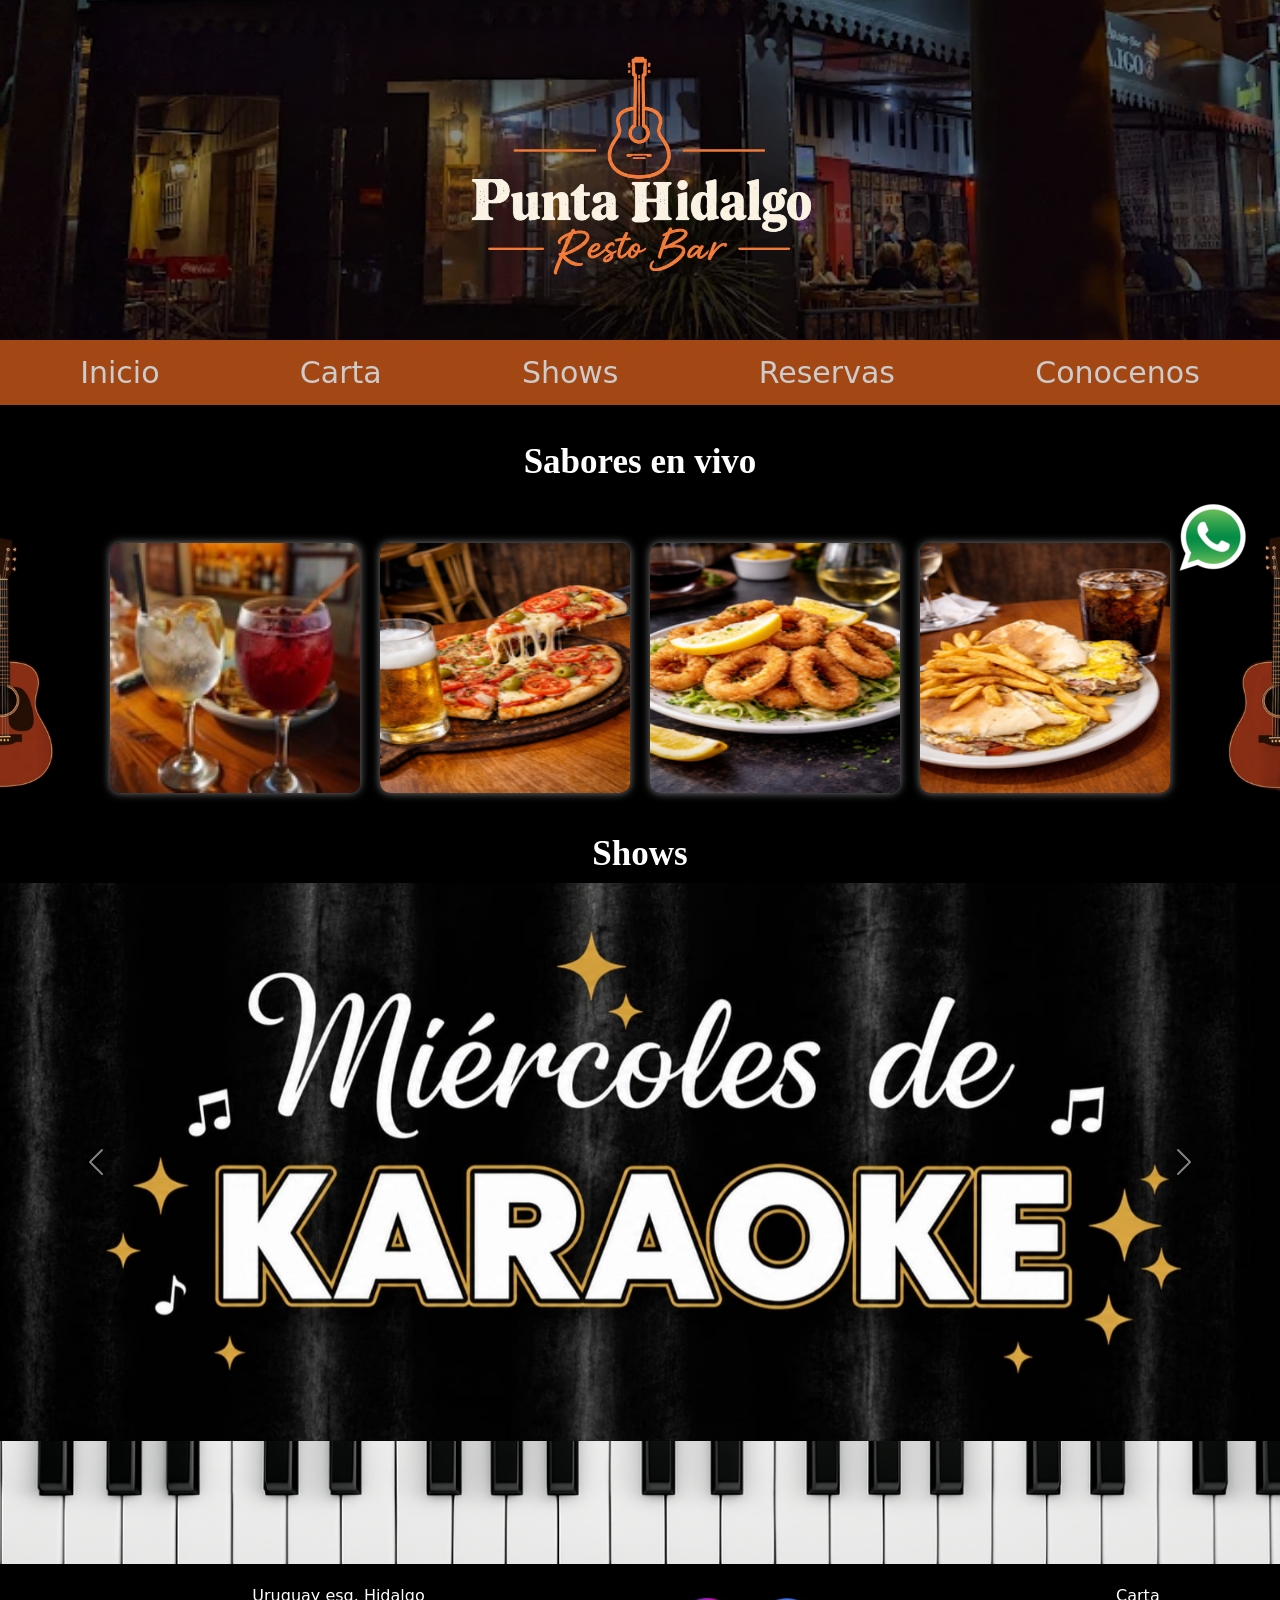
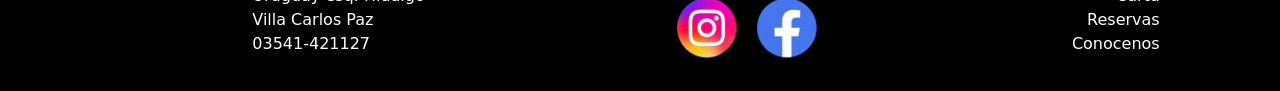
<file: index.html>
<!DOCTYPE html>
<html lang="es">

<head>
    <meta charset="UTF-8">
    <meta name="viewport" content="width=device-width, initial-scale=1.0">
    <link href="https://cdn.jsdelivr.net/npm/bootstrap@5.3.8/dist/css/bootstrap.min.css" rel="stylesheet"
        integrity="sha384-sRIl4kxILFvY47J16cr9ZwB07vP4J8+LH7qKQnuqkuIAvNWLzeN8tE5YBujZqJLB" crossorigin="anonymous">
    <link rel="stylesheet" href="./css/style.css">
    <title>Punta Hidalgo Resto Bar</title>
    <meta name="author" content="Andrea Santamaria">
    <meta name="description"
        content=" Encontranos en Villa Carlos Paz, disfruta de las mejores pizzas, lomos , rabas y tragos,shows en vivo, mira el menu y hace tu pedido por whatsapp">
    <meta name="keyword"
        content="Shows en vivo, delivery de comida, cena show, noche de peña, resto bar en Villa CArlos Paz">
    <meta name="robots" content="index, follow">
    <link rel="icon" href="./img/favicon.jpg?v=1" type="image/png">
</head>

<body>
    <header>
        <div class="logoNombre">
            <img src="./img/logo.png" alt="logo del local">

        </div>
    </header>
    <div class="navegador">
        <nav>
            <ul class="navegadorEstilo">
                <li class="botonesNav"><a href="#">Inicio</a></li>
                <li class="botonesNav"><a href="./pages/carta.html">Carta</a></li>
                <li class="botonesNav"><a href="./pages/shows.html">Shows</a></li>
                <li class="botonesNav"><a href="./pages/reservas.html">Reservas</a></li>
                <li class="botonesNav"><a href="./pages/conocenos.html">Conocenos</a></li>
            </ul>
        </nav>
    </div>
    <main>
        <h2 class="textoCentrado saboresEnVivo">Sabores en vivo</h2>
        <div class="GuitarrasFotos">
            <section>
                <img src="./img/guitarra.png" alt="mitad de guitarra izquierda">
            </section>
            <a href="./pages/carta.html">
                <section class="imagenSabores">
                    <div><img src="./img/tragorojo.jpg" alt="dos vasos con tragos"></div>
                    <div><img src="./img/pizzaconqueso.png" alt="pizza con cerveza"></div>
                    <div><img src="./img/rabasconlimon.png" alt="plato con ravas"></div>
                    <div><img src="./img/lomoconpapas.png" alt="lomo con papas fritas"></div>
                </section>
            </a>
            <section>
                <img src="./img/guitarraDerecha.png" alt="mitad de guitarra derecha">
            </section>
        </div>
        <div class="carrusel">
            <h2 class="textoCentrado">Shows</h2>
        </div>
        <div id="carouselExampleAutoplaying" class="carousel slide" data-bs-ride="carousel">
            <div class="carousel-inner">
                <div class="carousel-item active">
                    <img src="./img/miercolesC.jpeg" class="d-block w-100 img-carrusel" alt="dia miercoles cena show">
                </div>
                <div class="carousel-item">
                    <img src="./img/juevesC.jpeg" class="d-block w-100 img-carrusel" alt="dia jueves peña">
                </div>
                <div class="carousel-item">
                    <img src="./img/viernesC.jpeg" class="d-block w-100 img-carrusel" alt=" dia viernes de cuarteto">
                </div>
                <div class="carousel-item">
                    <img src="./img/sabadoC.jpeg" class="d-block w-100 img-carrusel" alt="dia sabado musica en vivo">
                </div>
            </div>
            <button class="carousel-control-prev" type="button" data-bs-target="#carouselExampleAutoplaying"
                data-bs-slide="prev">
                <span class="carousel-control-prev-icon" aria-hidden="true"></span>
                <span class="visually-hidden">Previous</span>
            </button>
            <button class="carousel-control-next" type="button" data-bs-target="#carouselExampleAutoplaying"
                data-bs-slide="next">
                <span class="carousel-control-next-icon" aria-hidden="true"></span>
                <span class="visually-hidden">Next</span>
            </button>
        </div>
        <div class="contacto">
            <a href="https://api.whatsapp.com/send?phone=5493517325619&text=Hola%20quiero%20hacer%20una%20reserva%20/%20Hola%20quiero%20hacer%20un%20pedido"
                target="_blank">
                <img src="./img/what.png" alt="contacto whatsapp">
            </a>
        </div>
    </main>
    <footer>
        <div>
            <div class="imagenPiano">
                <img src="./img/piano.png" alt="">
            </div>
            <div class="informacionFooter">
                <div class="ubicacion">
                    <div class="mapa">
                        <iframe
                            src="https://www.google.com/maps/embed?pb=!1m18!1m12!1m3!1d3404.9305325971795!2d-64.49504092672899!3d-31.416039974261828!2m3!1f0!2f0!3f0!3m2!1i1024!2i768!4f13.1!3m3!1m2!1s0x942d6642c2280063%3A0xded3b652d8875cbe!2sBar%20Punta%20Hidalgo!5e0!3m2!1ses!2sar!4v1765150302471!5m2!1ses!2sar"
                            width="400" height="300" style="border:0;" allowfullscreen="" loading="lazy"
                            referrerpolicy="no-referrer-when-downgrade"></iframe>
                    </div>
                    <ul>
                        <li>Uruguay esq. Hidalgo</li>
                        <li>Villa Carlos Paz</li>
                        <li>03541-421127</li>
                    </ul>
                </div>
                <div class="redes">
                    <a href="https://www.instagram.com/punta_hidalgo_vcp?igsh=MWl2NjN6ZzgzMW5wOQ==" target="_blank">
                        <img src="./img/instagram.jpeg" alt="instagram">
                    </a></li>
                    <a href="https://www.facebook.com/punta.hidalgo" target="_blank">
                        <img src="./img/facebook.jpeg" alt="facebook">
                    </a></li>
                </div>
                <div>
                    <ul class="textoDerecha">
                        <li><a href="./pages/carta.html">Carta</a></li>
                        <li><a href="./pages/reservas.html">Reservas</a></li>
                        <li><a href="./pages/conocenos.html">Conocenos</a></li>
                    </ul>
                </div>
            </div>
        </div>


    </footer>

    <script>
    function enviarReservaWhatsApp() {
        const campo = document.getElementById("cantidad_personas");

        if (!campo) {
            alert("No encuentro el campo de cantidad de personas.");
            return;
        }

        const cantidad = Number(campo.value);

        if (!Number.isInteger(cantidad) || cantidad < 1) {
            alert("Por favor, ingresá una cantidad válida de personas.");
            campo.focus();
            return;
        }

        const telefono = "5493517325619";
        const mensaje = `Hola, Punta Hidalgo. Quiero hacer una reserva para ${cantidad} personas. ¿Me pueden confirmar la disponibilidad?`;

        const url = "https://wa.me/" + telefono + "?text=" + encodeURIComponent(mensaje);

        window.location.href = url;
    }
</script>


    <script src="https://cdn.jsdelivr.net/npm/bootstrap@5.3.8/dist/js/bootstrap.bundle.min.js"
        integrity="sha384-FKyoEForCGlyvwx9Hj09JcYn3nv7wiPVlz7YYwJrWVcXK/BmnVDxM+D2scQbITxI"
        crossorigin="anonymous"></script>

</body>

</html>
</file>
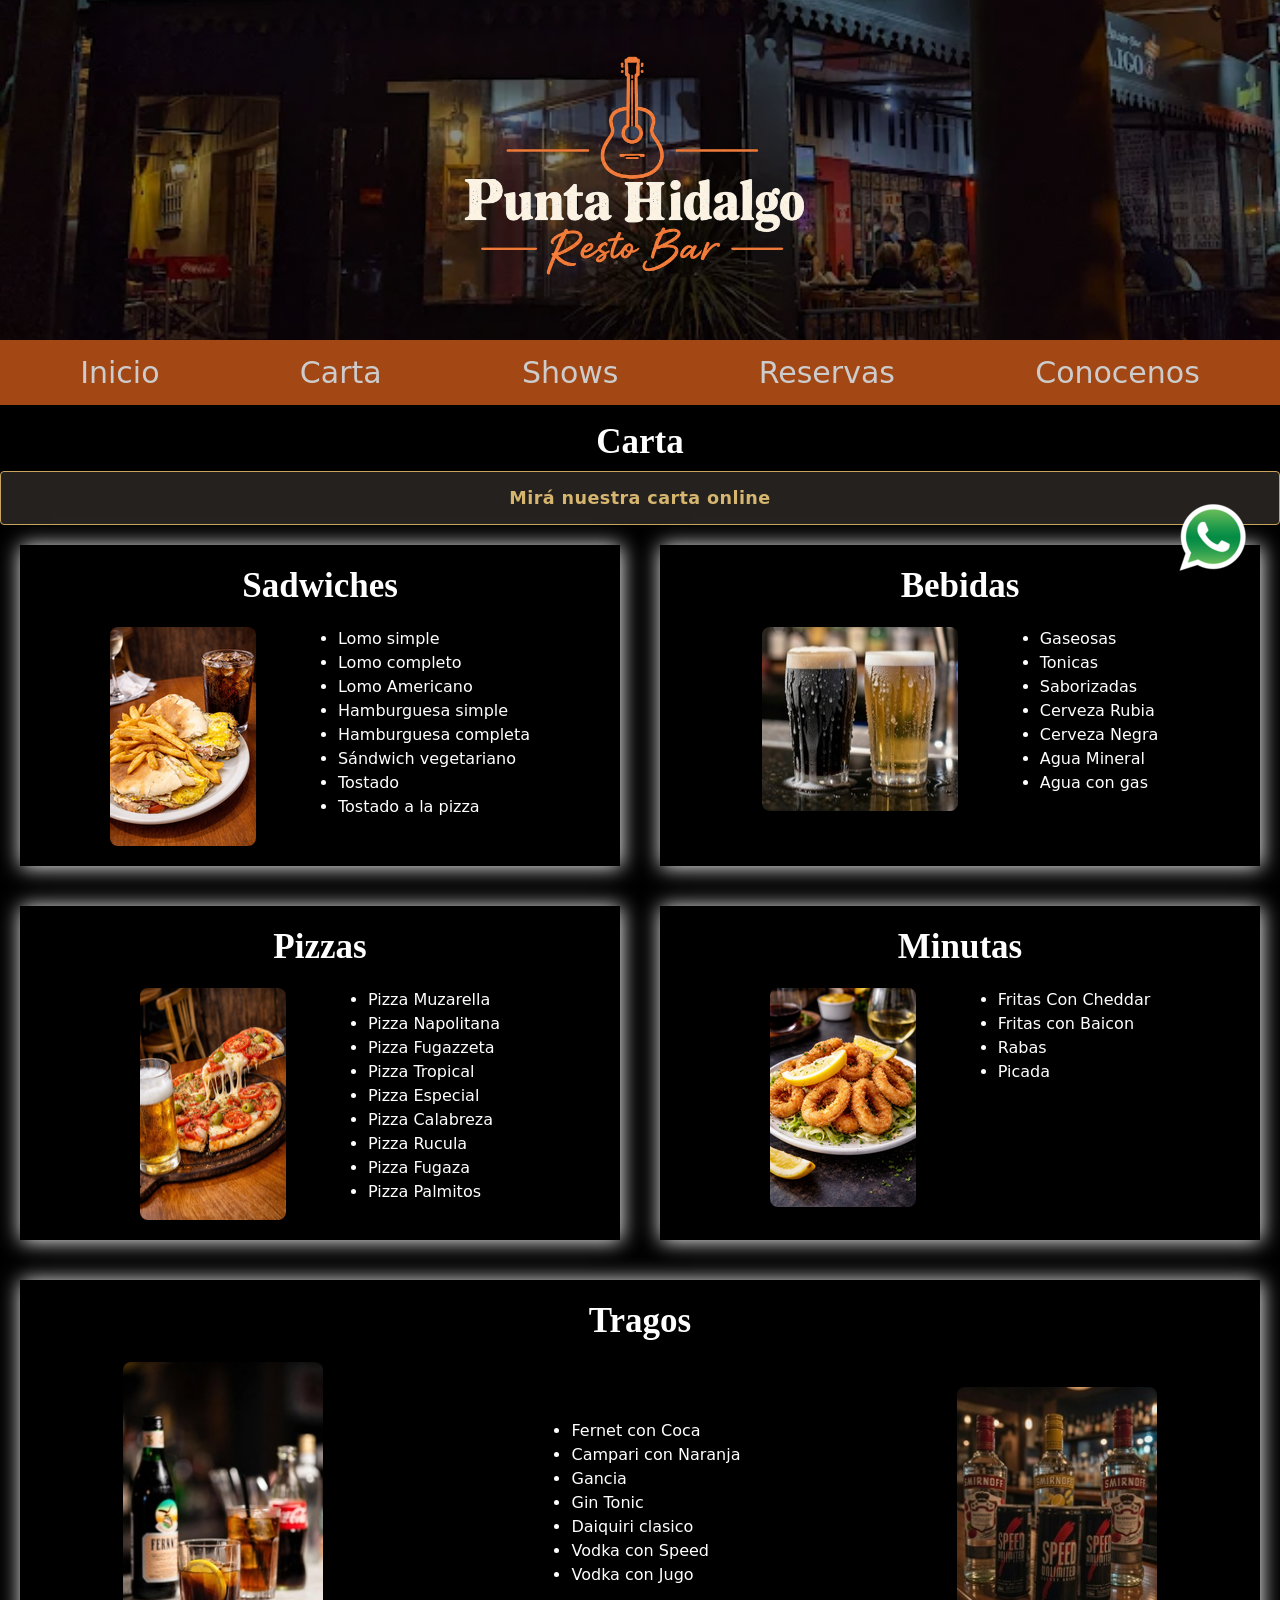
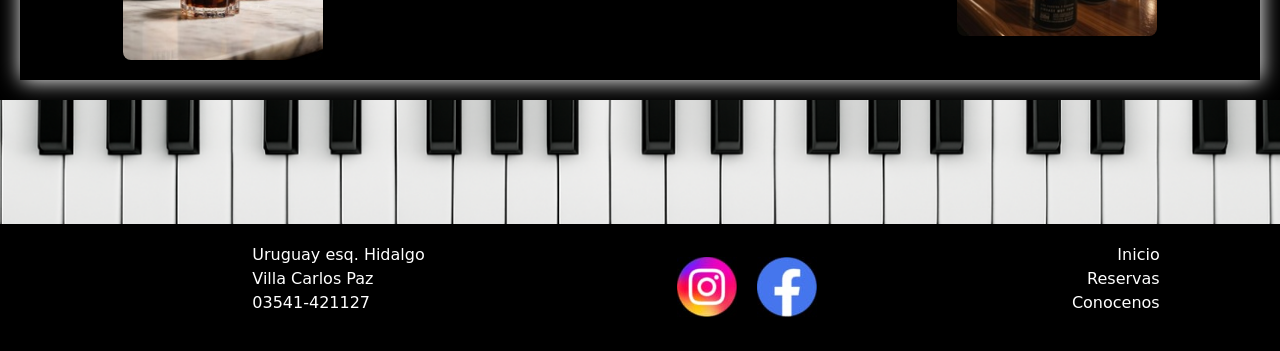
<file: pages/carta.html>
<!DOCTYPE html>
<html lang="es">
<head>
    <meta charset="UTF-8">
    <meta name="viewport" content="width=device-width, initial-scale=1.0">
    <link href="https://cdn.jsdelivr.net/npm/bootstrap@5.3.8/dist/css/bootstrap.min.css" rel="stylesheet" integrity="sha384-sRIl4kxILFvY47J16cr9ZwB07vP4J8+LH7qKQnuqkuIAvNWLzeN8tE5YBujZqJLB" crossorigin="anonymous">
    <title>Punta Hidalgo Resto Bar/Carta</title>
    <link rel="stylesheet" href="../css/style.css">
    <meta name="author" content="Andrea Santamaria">
    <meta name="description" content="Conoce la carta de Punta Hidalgo Resto Bar de Villa Carlos paz, rncontra Pizzas, Lomos , rabas, tragos, hace tu pedido por whatsapp o venia a disfrutar en nuestro local">
    <meta name="keyword" content="Lomos, pizza, delivery de comida">
    <meta name="robots" content="carta, follow">
    <link rel="icon" href="../img/favicon.jpg?v=1" type="image/png">
</head>
<body>
    <header>
        <div class="logoNombre">
            <img src="../img/logo.png" alt="logo del local">
            <
        </div>
    </header>
    <div class="navegador">
        <nav>
            <ul class="navegadorEstilo">
                <li class="botonesNav"><a href="../index.html">Inicio</a></li>
                <li class="botonesNav"><a href="#">Carta</a></li>
                <li class="botonesNav"><a href="./shows.html">Shows</a></li>
                <li class="botonesNav"><a href="./reservas.html">Reservas</a></li>
                <li class="botonesNav"><a href="./conocenos.html">Conocenos</a></li>
            </ul>
        </nav>
    </div>
    <main>
        <div>
            <div>
                <h2 class="textoCentrado">Carta</h2>
            </div>
            
            
    <a
    href="https://menu.fu.do/puntahidalgo/qr-menu"
    class="btn-carta-online"
    target="_blank"
    rel="noopener noreferrer"
    >
    <span>Mirá nuestra carta online</span>
    </a>

            <div class="contenedorCarta"> 
            <div class="contacto">
                <a href="https://api.whatsapp.com/send?phone=5493517325619&text=Hola%20quiero%20hacer%20un%20pedido"target="_blank" >
                    <img src="../img/what.png" alt="contacto whatsapp">
                </a>
            </div>
            <div class="cartaComidas" >
                <h3 class="textoCentrado">Sadwiches</h3>
                <div class="imagenComidaTexto">
                    <img src="../img/lomoconpapas.png" alt="lomo con papas">
                    <ul>
                        <li>Lomo simple</li>
                        <li>Lomo completo</li>
                        <li>Lomo Americano</li>
                        <li>Hamburguesa simple</li>
                        <li>Hamburguesa completa</li>
                        <li>Sándwich vegetariano</li>
                        <li>Tostado</li>
                        <li>Tostado a la pizza</li>
                    </ul>
                </div>
            </div>
                <div class="cartaComidas" >
                    <h3 class="textoCentrado">Bebidas</h3>
                    <div class="imagenComidaTexto">
                        <img src="../img/cervezas.jpg" alt="vasos de cerveza">
                        <ul>
                            <li>Gaseosas</li>
                            <li>Tonicas</li>
                            <li>Saborizadas</li>
                            <li>Cerveza Rubia</li>
                            <li>Cerveza Negra</li>
                            <li>Agua Mineral</li>
                            <li>Agua con gas</li>        
                        </ul>
                    </div>
                </div>
                <div class="cartaComidas" >
                    <h3 class="textoCentrado">Pizzas</h3>
                    <div class="imagenComidaTexto">
                        <img src="../img/pizzaconqueso.png" alt="pizza con gaseosa">
                        <ul>
                            <li>Pizza Muzarella</li>
                            <li>Pizza Napolitana</li>
                            <li>Pizza Fugazzeta</li>
                            <li>Pizza Tropical</li>
                            <li>Pizza Especial</li>
                            <li>Pizza Calabreza</li>
                            <li>Pizza Rucula</li>   
                            <li>Pizza Fugaza</li>
                            <li>Pizza Palmitos</li>     
                        </ul>
                    </div>    
                </div>
                <div class="cartaComidas" >
                    <h3 class="textoCentrado">Minutas</h3>
                    <div class="imagenComidaTexto">
                        <img src="../img/rabasconlimon.png" alt="plato de rabas">
                        <ul>
                            <li>Fritas Con Cheddar</li>
                            <li>Fritas con Baicon</li>
                            <li>Rabas</li>
                            <li>Picada</li>
                        </ul>
                    </div>
                </div>
            </div>
            <div class="cartaComidas" >
                <h3 class="textoCentrado">Tragos</h3>
                <div class="imagenComidaTexto tragos">
                    <img src="../img/fernet.jpg" alt="botella de fernet con vaso de coca">
                    <ul>
                        <li>Fernet con Coca</li>
                        <li>Campari con Naranja</li>
                        <li>Gancia</li>
                        <li>Gin Tonic</li>
                        <li>Daiquiri clasico</li>
                        <li>Vodka con Speed</li>
                        <li>Vodka con Jugo</li>
                    </ul>
                    <img src="../img/vodka.jpg" alt="botella de vodka con speed">
                </div>
            </div>
    </main>
    <footer>
        <div>
            <div class="imagenPiano">
                <img src="../img/piano.png" alt="">
            </div>
            <div class="informacionFooter">
                <div class="ubicacion">
                    <div class="mapa">
                        <iframe src="https://www.google.com/maps/embed?pb=!1m18!1m12!1m3!1d3404.9305325971795!2d-64.49504092672899!3d-31.416039974261828!2m3!1f0!2f0!3f0!3m2!1i1024!2i768!4f13.1!3m3!1m2!1s0x942d6642c2280063%3A0xded3b652d8875cbe!2sBar%20Punta%20Hidalgo!5e0!3m2!1ses!2sar!4v1765150302471!5m2!1ses!2sar" width="400" height="300" style="border:0;" allowfullscreen="" loading="lazy" referrerpolicy="no-referrer-when-downgrade"></iframe>
                    </div>
                    <ul>
                        <li>Uruguay esq. Hidalgo</li>
                        <li>Villa Carlos Paz</li>
                        <li>03541-421127</li>
                    </ul>
                </div>
                <div class="redes">
                    <a href="https://www.instagram.com/punta_hidalgo_vcp?igsh=MWl2NjN6ZzgzMW5wOQ==" target="_blank">
                        <img src="../img/instagram.jpeg" alt="instagram">
                    </a></li>
                    <a href="https://www.facebook.com/punta.hidalgo" target="_blank">
                        <img src="../img/facebook.jpeg" alt="facebook">
                    </a></li> 
                </div>
                <ul class="textoDerecha">
                    <li ><a href="../index.html">Inicio</a></li>
                    <li><a href="../pages/reservas.html">Reservas</a></li>
                    <li><a href="../pages/conocenos.html">Conocenos</a></li>
                </ul>
            </div>  
        </div>
        
    </footer>
    <script src="https://cdn.jsdelivr.net/npm/bootstrap@5.3.8/dist/js/bootstrap.bundle.min.js" integrity="sha384-FKyoEForCGlyvwx9Hj09JcYn3nv7wiPVlz7YYwJrWVcXK/BmnVDxM+D2scQbITxI" crossorigin="anonymous"></script>    
</body>
</html>
</file>
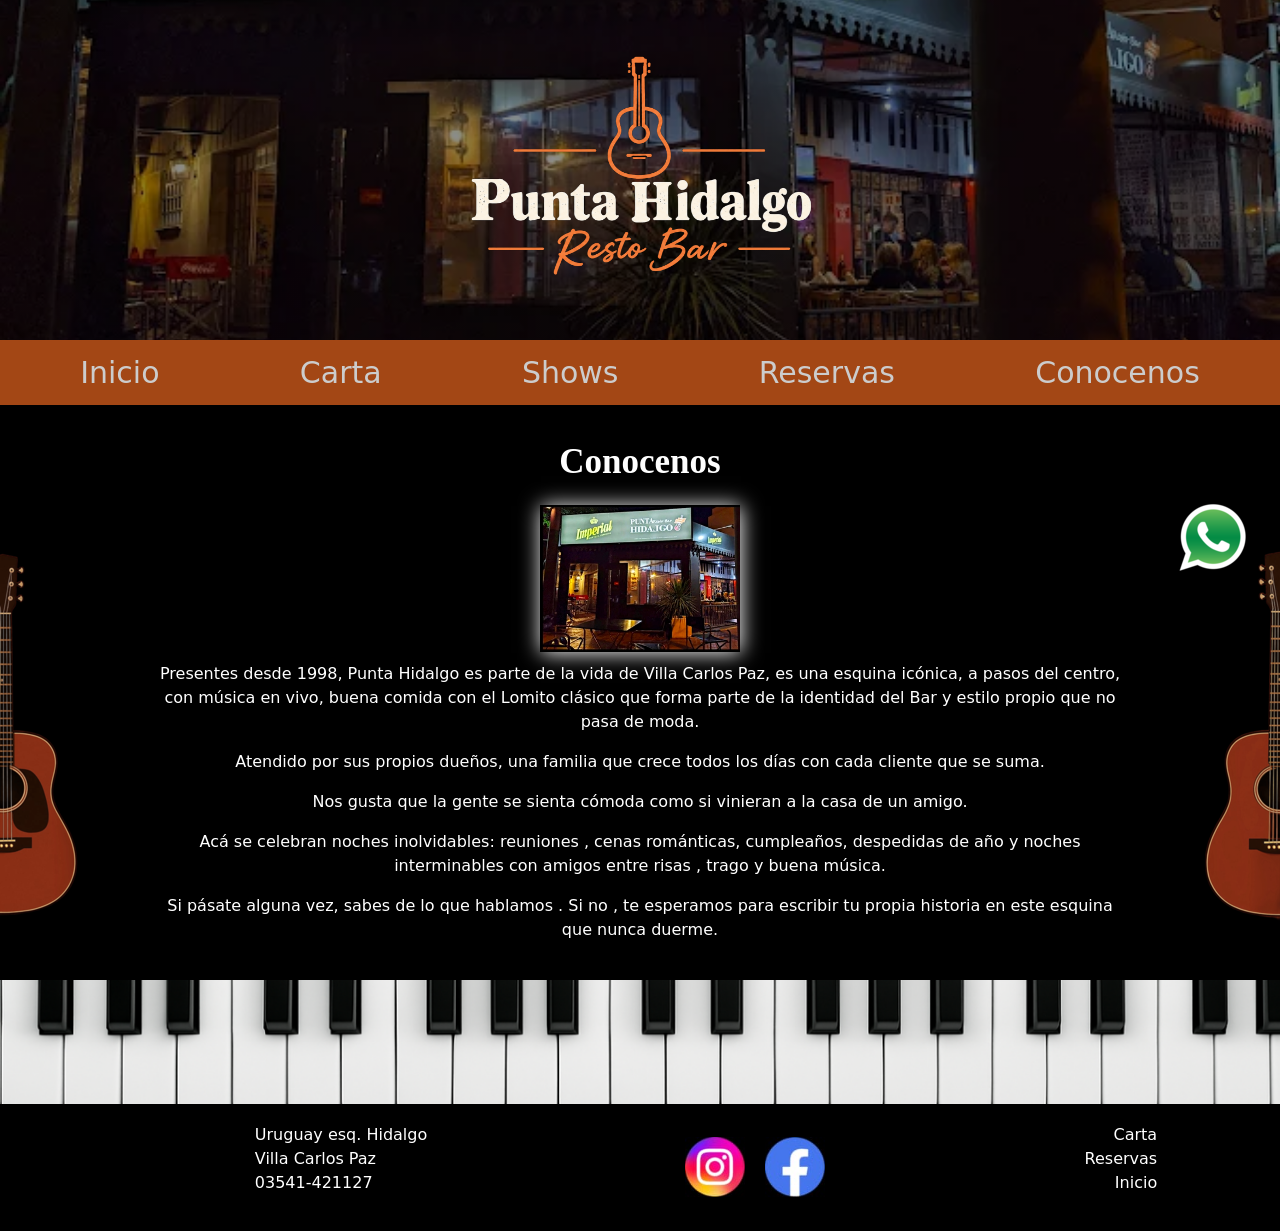
<file: pages/conocenos.html>
<!DOCTYPE html>
<html lang="es">
<head>
    <meta charset="UTF-8">
    <meta name="viewport" content="width=device-width, initial-scale=1.0">
    <link href="https://cdn.jsdelivr.net/npm/bootstrap@5.3.8/dist/css/bootstrap.min.css" rel="stylesheet" integrity="sha384-sRIl4kxILFvY47J16cr9ZwB07vP4J8+LH7qKQnuqkuIAvNWLzeN8tE5YBujZqJLB" crossorigin="anonymous">
    <title>Punta Hidalgo Resto Bar/Conocenos</title>
    <link rel="stylesheet" href="../css/style.css">
    <meta name="author" content="Andrea Santamaria">
    <meta name="description" content="Conoce la iconica esquina de Punta Hidalgo Resto Bar en Villa Carlos Paz, conoce su dueños , su historia y comenza a ser parte de ella">
    <meta name="keyword" content="historia de Villa Carlos Paz, Historia de Punta Hidalgo Resto Bar">
    <meta name="robots" content="conocenos, follow">
    <link rel="icon" href="../img/favicon.jpg?v=1" type="image/png">
</head>
<body>
    <header>
        <div class="logoNombre">
            <img src="../img/logo.png" alt="logo del local">
            
        </div>
    </header>
    <div class="navegador" >
        <nav>
            <ul class="navegadorEstilo">
                <li class="botonesNav"><a href="../index.html">Inicio</a></li>
                <li class="botonesNav"><a href="./carta.html">Carta</a></li>
                <li class="botonesNav"><a href="./shows.html">Shows</a></li>
                <li class="botonesNav"><a href="./reservas.html">Reservas</a></li>
                <li class="botonesNav"><a href="#">Conocenos</a></li>
            </ul>
        </nav>
    </div>
    <main>
        <div>
            <div class="conocenosTitulo">
                <h3 class="textoCentrado">Conocenos</h3>
            </div>
            <div class="conocenos">
                <div class="guitarrasTexto imagenesGuitarras">
                    <div >
                        <img src="../img/guitarra.png" alt="mitad de guitarra izquierda">
                    </div>
                    <div class="conocenosTexto">
                        <img src="../img/foto_frente.jpg" alt="foto del local">
                        <p>Presentes desde 1998, Punta Hidalgo es parte de la vida de Villa Carlos Paz, es una esquina icónica, a pasos del centro, con música en vivo, buena comida con el Lomito clásico que forma parte de la identidad del Bar y estilo propio que no pasa de moda.</p>
                        <p>Atendido por sus propios dueños, una familia que crece todos los días con cada cliente que se suma.</p>
                        <p>Nos gusta que la gente se sienta cómoda como si vinieran a la casa de un amigo.</p>
                        <p>Acá se celebran noches inolvidables: reuniones , cenas románticas, cumpleaños, despedidas de año y noches interminables con amigos entre risas , trago y buena música.</p>
                        <p>Si pásate alguna vez, sabes de lo que hablamos . Si no , te esperamos para escribir tu propia historia en este esquina que nunca duerme.</p>
                    </div>
                    <div class="guitarrasTexto" >
                        <img src="../img/guitarraDerecha.png" alt="mitad de guitarra derecha">
                    </div>
                </div>
                <div class="contacto">
                    <a href="https://api.whatsapp.com/send?phone=5493517325619&text=Hola%20quiero%20hacer%20una%20consulta"target="_blank" >
                        <img src="../img/what.png" alt="contacto whatsapp">
                    </a>
                </div>
            </div>
        </div>
    </main>
    <footer>
        <div>
            <div class="imagenPiano">
                <img src="../img/piano.png" alt="">
            </div>
            <div class="informacionFooter">
                <div class="ubicacion">
                    <div class="mapa">
                        <iframe src="https://www.google.com/maps/embed?pb=!1m18!1m12!1m3!1d3404.9305325971795!2d-64.49504092672899!3d-31.416039974261828!2m3!1f0!2f0!3f0!3m2!1i1024!2i768!4f13.1!3m3!1m2!1s0x942d6642c2280063%3A0xded3b652d8875cbe!2sBar%20Punta%20Hidalgo!5e0!3m2!1ses!2sar!4v1765150302471!5m2!1ses!2sar" width="400" height="300" style="border:0;" allowfullscreen="" loading="lazy" referrerpolicy="no-referrer-when-downgrade"></iframe>
                    </div>
                    <ul>
                        <li>Uruguay esq. Hidalgo</li>
                        <li>Villa Carlos Paz</li>
                        <li>03541-421127</li>
                    </ul>
                </div>
                <div class="redes" >
                    <a href="https://www.instagram.com/punta_hidalgo_vcp?igsh=MWl2NjN6ZzgzMW5wOQ==" target="_blank">
                        <img src="../img/instagram.jpeg" alt="instagram">
                    </a></li>
                    <a href="https://www.facebook.com/punta.hidalgo" target="_blank">
                        <img src="../img/facebook.jpeg" alt="facebook">
                    </a></li> 
                </div>
                
                <ul class="textoDerecha">
                    <li ><a href="../pages/carta.html">Carta</a></li>
                    <li><a href="../pages/reservas.html">Reservas</a></li>
                    <li><a href="../index.html">Inicio</a></li>
                </ul>
            </div>  
        </div>
        
    </footer>
    <script src="https://cdn.jsdelivr.net/npm/bootstrap@5.3.8/dist/js/bootstrap.bundle.min.js" integrity="sha384-FKyoEForCGlyvwx9Hj09JcYn3nv7wiPVlz7YYwJrWVcXK/BmnVDxM+D2scQbITxI" crossorigin="anonymous"></script>    
</body>
</html>
</file>
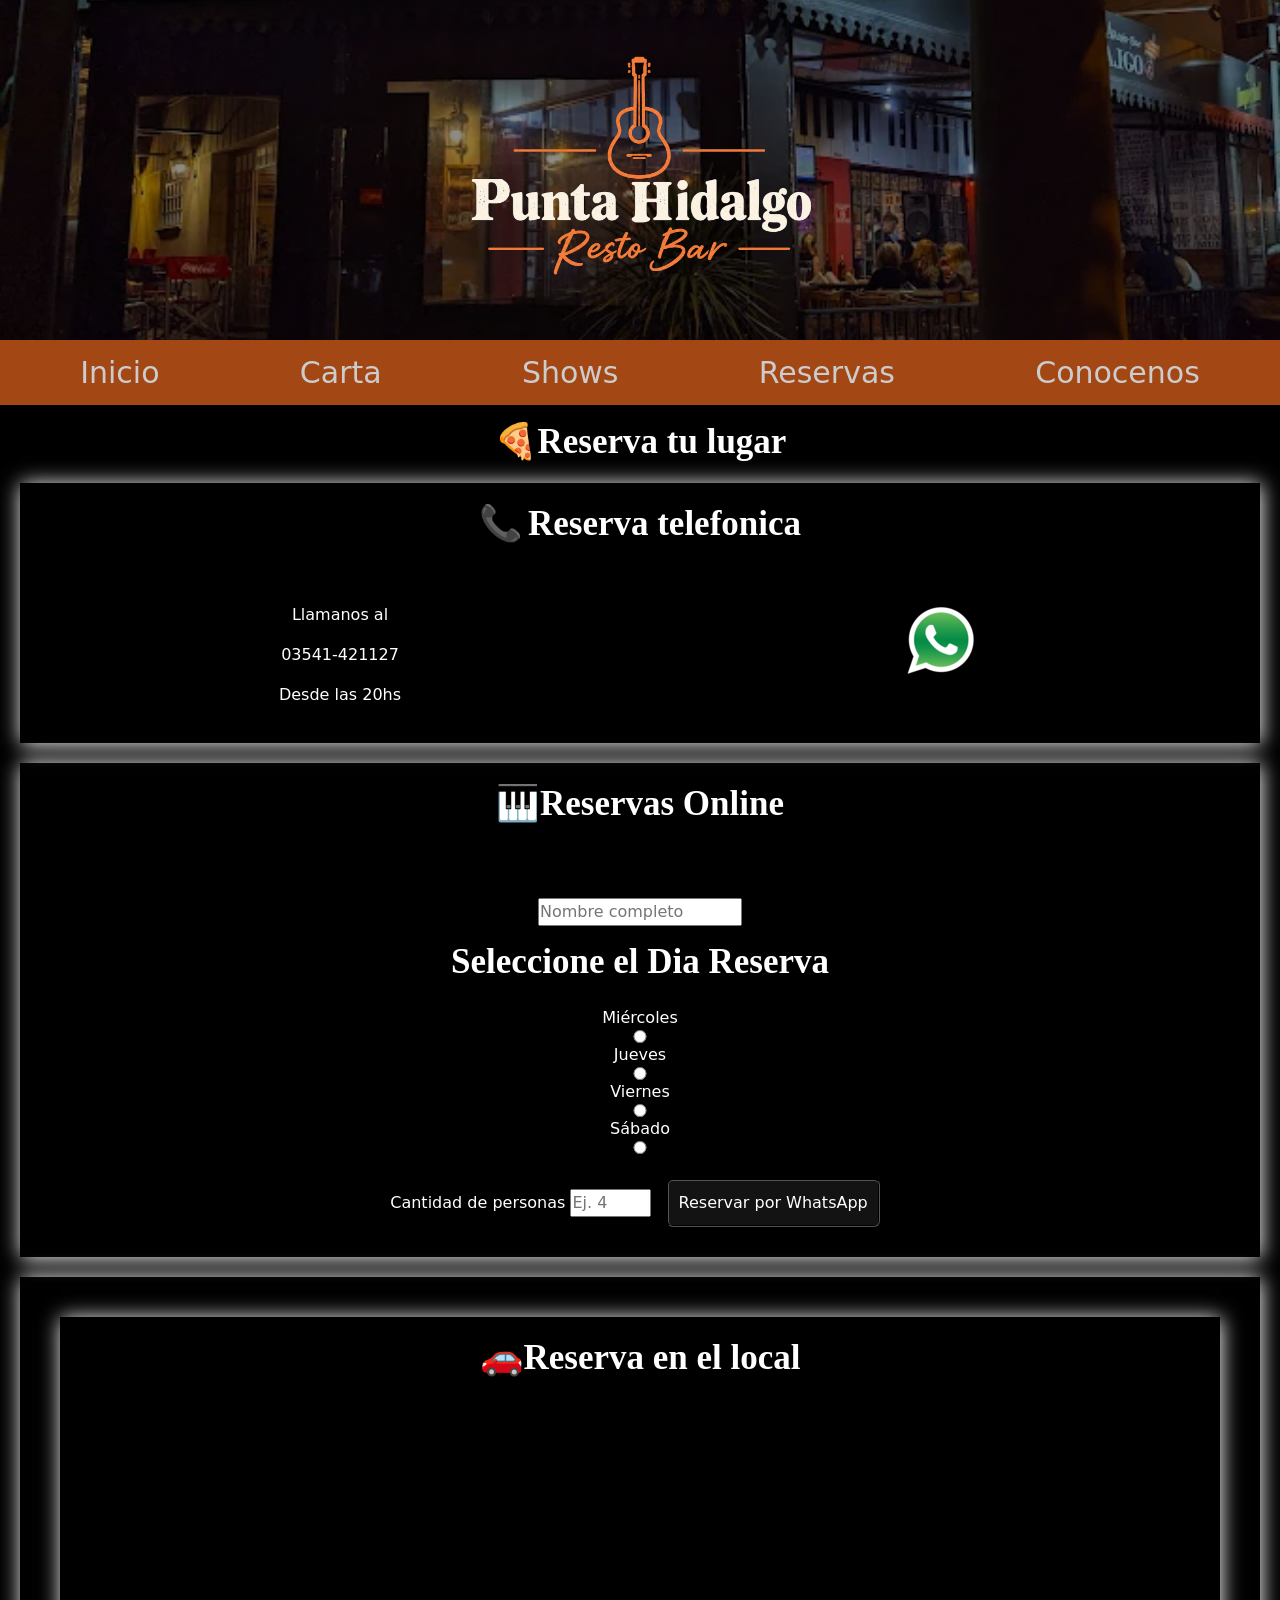
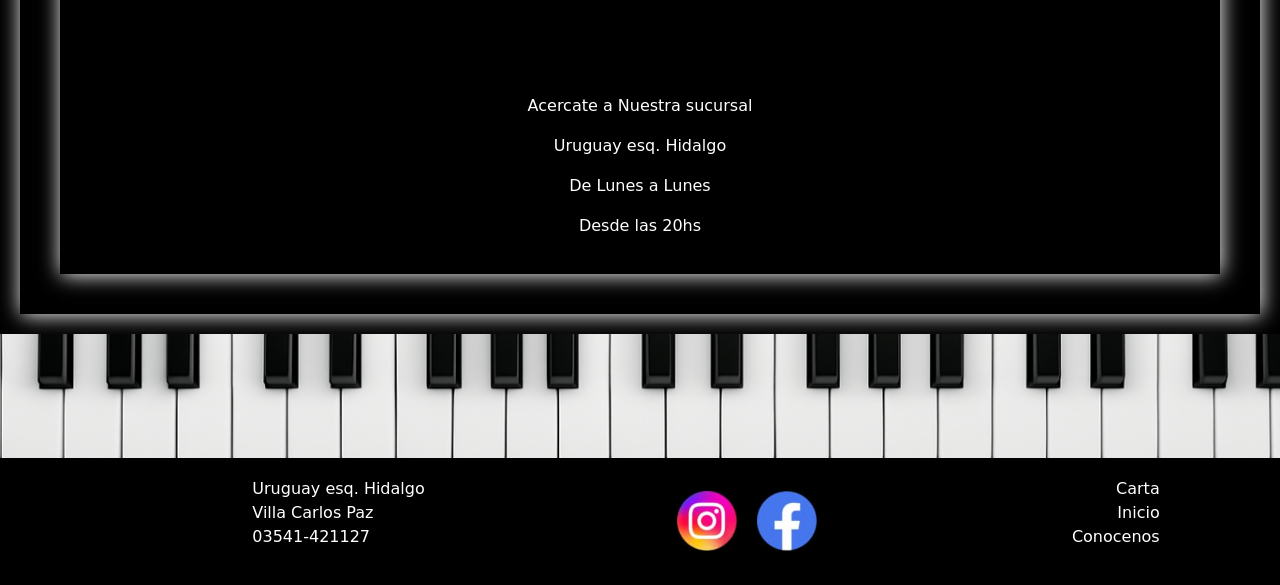
<file: pages/reservas.html>
<!DOCTYPE html>
<html lang="es">

<head>
    <meta charset="UTF-8">
    <meta name="viewport" content="width=device-width, initial-scale=1.0">
    <link href="https://cdn.jsdelivr.net/npm/bootstrap@5.3.8/dist/css/bootstrap.min.css" rel="stylesheet"
        integrity="sha384-sRIl4kxILFvY47J16cr9ZwB07vP4J8+LH7qKQnuqkuIAvNWLzeN8tE5YBujZqJLB" crossorigin="anonymous">
    <title>Punta Hidalgo Resto Bar/Reservas</title>
    <link rel="stylesheet" href="../css/style.css">
    <meta name="author" content="Andrea Santamaria">
    <meta name="description"
        content="Reserva tu lugar para cenar, festejar y divertirte en el mejor Bar de la noche de Villa Carlos Paz">
    <meta name="keyword" content="Shows en vivo, cena show, festejo de cumpleaños, noche en Villa Carlos Paz">
    <meta name="robots" content="reservas, follow">
    <link rel="icon" href="../img/favicon.jpg?v=1" type="image/png">
</head>

<body>
    <header class="gradiente">
        <div class="logoNombre">
            <img src="../img/logo.png" alt="logo del local">

        </div>
    </header>
    <div class="navegador">
        <nav>
            <ul class="navegadorEstilo ">
                <li class="botonesNav"><a href="../index.html" class="botonNavegador">Inicio</a></li>
                <li class="botonesNav"><a href="./carta.html">Carta</a></li>
                <li class="botonesNav"><a href="./shows.html">Shows</a></li>
                <li class="botonesNav"><a href="#">Reservas</a></li>
                <li class="botonesNav"><a href="conocenos.html">Conocenos</a></li>
            </ul>
        </nav>
    </div>

    <main>
        <div>
            <section>
                <h2 class="textoCentrado pizza">Reserva tu lugar</h2>
            </section>
            <div class="reservasAlineadas estiloReservas reservaSola ">
                <h3 class="telefono">Reserva telefonica</h3>
                <div class="reservaTelefono">
                    <div>
                        <p>Llamanos al</p>
                        <p> 03541-421127</p>
                        <p>Desde las 20hs</p>
                    </div>
                    <div > 
                        <a href="https://api.whatsapp.com/send?phone=5493517325619&text=Hola%20quiero%20hacer%20una%20reserva%0APara%3A%20personas%0APara%20el%20dia%3A%0Aa%20las%3A%20hs"
                            target="_blank">
                            <img class="contactoReserva" src="../img/what.png" alt="contacto whatsapp"></a>
                    </div>
                </div>
            </div>
            <div class="reservasAlineadas estiloReservas ">
                    <h3 class="online">Reservas Online</h3>
                    <div>
                        <form action="" class=" formulario">
                            <label for="nombre_form"></label>
                            <input type="text" id="nombre_form" placeholder="Nombre completo" required>
                            <h3>Seleccione el Dia Reserva</h3>
                            <div class="diasReserva">
                                <label for="miercoles">Miércoles</label>
                                <input type="radio" id="miercoles" name="dia_form" value="Miércoles" required>

                                <label for="jueves">Jueves</label>
                                <input type="radio" id="jueves" name="dia_form" value="Jueves" required>

                                <label for="viernes">Viernes</label>
                                <input type="radio" id="viernes" name="dia_form" value="Viernes" required>

                                <label for="sabado">Sábado</label>
                                <input type="radio" id="sabado" name="dia_form" value="Sábado" required>
                            </div>

                            <div class="reservasOnline">
                                <label for="cantidad_personas">Cantidad de personas</label>

                                <input type="number" id="cantidad_personas" name="cantidad_personas" min="1" max="100"
                                    placeholder="Ej. 4" required>


                                <button class="boton" type="button" onclick="enviarReservaWhatsApp()">
                                    Reservar por WhatsApp
                                </button>

                            </div>

                        </form>
                    </div>
            </div>
            <div class="reservasAlineadas estiloReservas ">
                <div class="estiloReservas reservaLocal ">
                    <h3 class="auto">Reserva en el local</h3>
                    <div class="mapaReservas">
                        <iframe
                            src="https://www.google.com/maps/embed?pb=!1m18!1m12!1m3!1d3404.9305325971795!2d-64.49504092672899!3d-31.416039974261828!2m3!1f0!2f0!3f0!3m2!1i1024!2i768!4f13.1!3m3!1m2!1s0x942d6642c2280063%3A0xded3b652d8875cbe!2sBar%20Punta%20Hidalgo!5e0!3m2!1ses!2sar!4v1765150302471!5m2!1ses!2sar"
                            width="400" height="300" style="border:0;" allowfullscreen="" loading="lazy"
                            referrerpolicy="no-referrer-when-downgrade"></iframe>
                    </div>
                    <div>
                        <p>Acercate a Nuestra sucursal</p>
                        <p>Uruguay esq. Hidalgo</p>
                        <p>De Lunes a Lunes </p>
                        <p>Desde las 20hs </p>
                    </div>
                </div>
                
                </div>
            </div>

        </div>

    </main>
    <footer>
        <div>
            <div class="imagenPiano">
                <img src="../img/piano.png" alt="">
            </div>
            <div class="informacionFooter">
                <div class="ubicacion">
                    <div class="mapa">
                        <iframe
                            src="https://www.google.com/maps/embed?pb=!1m18!1m12!1m3!1d3404.9305325971795!2d-64.49504092672899!3d-31.416039974261828!2m3!1f0!2f0!3f0!3m2!1i1024!2i768!4f13.1!3m3!1m2!1s0x942d6642c2280063%3A0xded3b652d8875cbe!2sBar%20Punta%20Hidalgo!5e0!3m2!1ses!2sar!4v1765150302471!5m2!1ses!2sar"
                            width="400" height="300" style="border:0;" allowfullscreen="" loading="lazy"
                            referrerpolicy="no-referrer-when-downgrade"></iframe>
                    </div>
                    <ul>
                        <li>Uruguay esq. Hidalgo</li>
                        <li>Villa Carlos Paz</li>
                        <li>03541-421127</li>
                    </ul>
                </div>
                <div class="redes">
                    <a href="https://www.instagram.com/punta_hidalgo_vcp?igsh=MWl2NjN6ZzgzMW5wOQ==" target="_blank">
                        <img src="../img/instagram.jpeg" alt="instagram">
                    </a></li>
                    <a href="https://www.facebook.com/punta.hidalgo" target="_blank">
                        <img src="../img/facebook.jpeg" alt="facebook">
                    </a></li>
                </div>

                <ul class="textoDerecha">
                    <li><a href="../pages/carta.html">Carta</a></li>
                    <li><a href="../index.html">Inicio<a></li>
                    <li><a href="../pages/conocenos.html">Conocenos</a></li>
                </ul>
            </div>
        </div>

    </footer>
    <script src="https://cdn.jsdelivr.net/npm/bootstrap@5.3.8/dist/js/bootstrap.bundle.min.js"
        integrity="sha384-FKyoEForCGlyvwx9Hj09JcYn3nv7wiPVlz7YYwJrWVcXK/BmnVDxM+D2scQbITxI"
        crossorigin="anonymous"></script>
    <script src="./reservas.js"></script>
</body>

</html>
</file>
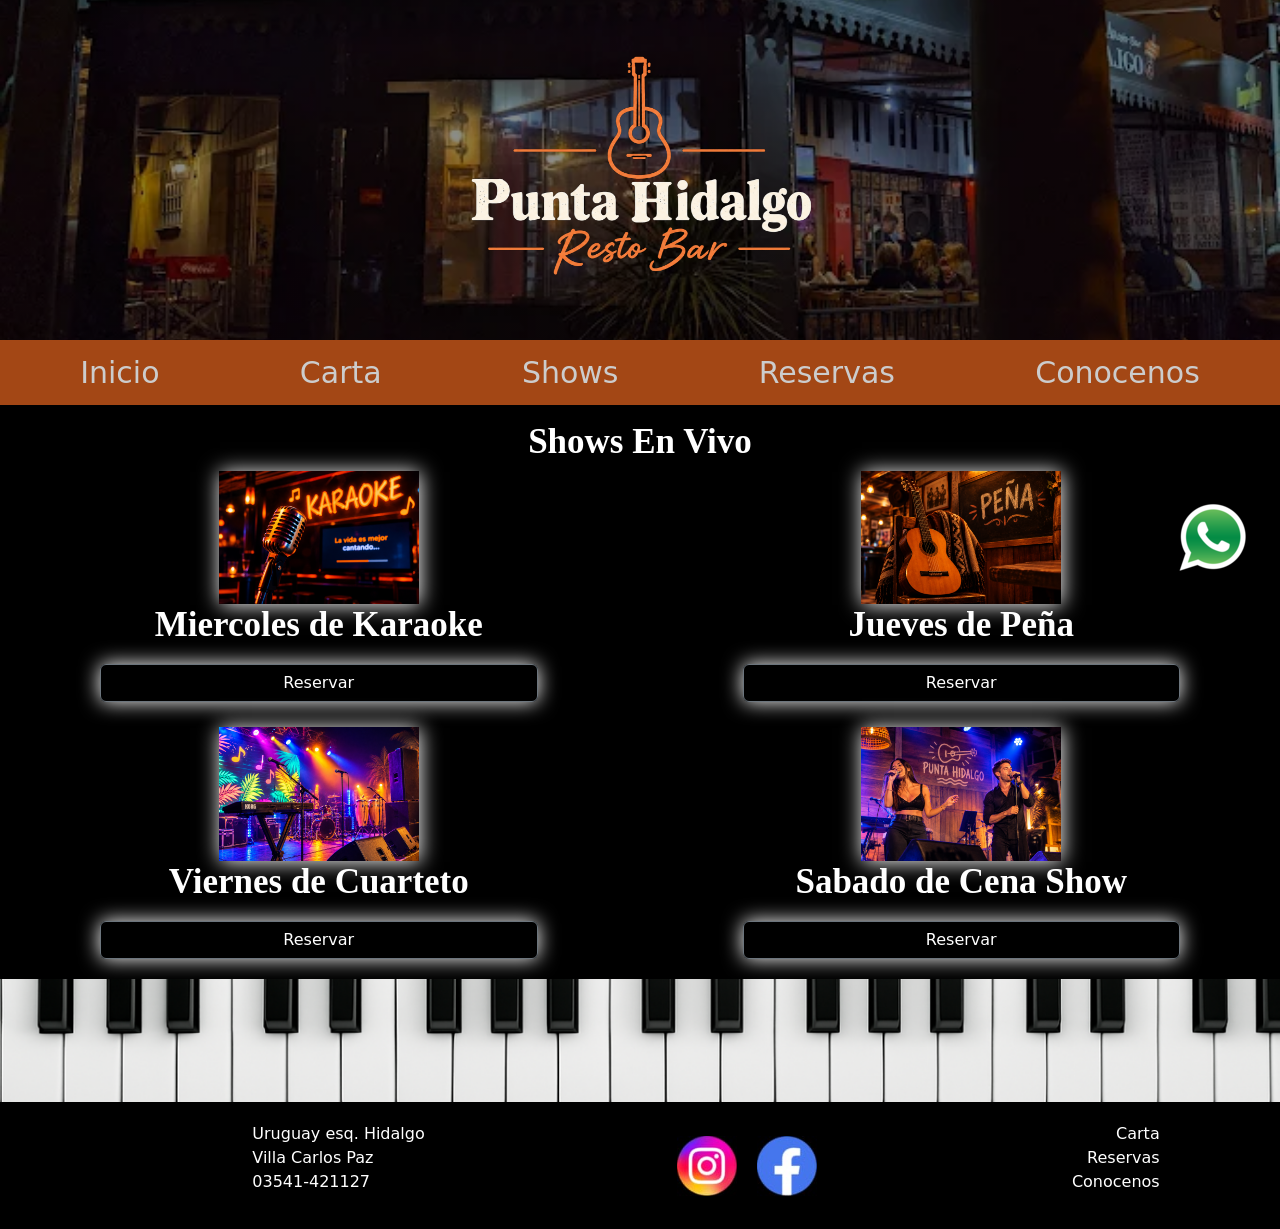
<file: pages/shows.html>
<!DOCTYPE html>
<html lang="es">
<head>
    <meta charset="UTF-8">
    <meta name="viewport" content="width=device-width, initial-scale=1.0">
    <link href="https://cdn.jsdelivr.net/npm/bootstrap@5.3.8/dist/css/bootstrap.min.css" rel="stylesheet" integrity="sha384-sRIl4kxILFvY47J16cr9ZwB07vP4J8+LH7qKQnuqkuIAvNWLzeN8tE5YBujZqJLB" crossorigin="anonymous">
    <title>Punta Hidalgo Resto Bar/Shows</title>
    <link rel="stylesheet" href="../css/style.css">
    <meta name="author" content="Andrea Santamaria">
    <meta name="description" content="Encontra los mejores Shows en vivo de Villa Carlos Paz,reserva tu lugar y venia a disfrutar de la mejor comida">
    <meta name="keyword" content="Shows en vivo, cena show, festejo de cumpleaños, noche en Villa Carlos Paz">
    <meta name="robots" content="show, follow">
    <link rel="icon" href="../img/favicon.jpg?v=1" type="image/png">
</head>
<body>
    <header>
        <div class="logoNombre">
            <img src="../img/logo.png" alt="logo del local">
            
        </div>
    </header>
    <div class="navegador" >
        <nav>
            <ul class="navegadorEstilo">
                <li class="botonesNav"><a href="../index.html">Inicio</a></li>
                <li class="botonesNav"><a href="./carta.html">Carta</a></li>
                <li class="botonesNav"><a href="#">Shows</a></li>
                <li class="botonesNav"><a href="./reservas.html">Reservas</a></li>
                <li class="botonesNav"><a href="./conocenos.html">Conocenos</a></li>
            </ul>
        </nav>
    </div>
    <main>
        <h3 class="textoCentrado">Shows En Vivo</h3>
        <div class="contacto">
            <a href="https://api.whatsapp.com/send?phone=5493517325619&text=Hola%20quiero%20hacer%20una%20reserva%0APara%3A%20personas%0APara%20el%20dia%3A%0Aa%20las%3A%20hs"target="_blank" >
                <img src="../img/what.png" alt="contacto whatsapp">
            </a>
        </div>
        <div class="show">
            <div >
                <img src="../img/karaoke.png" alt="show de los miercoles">
                <div class="showTexto">
                    <h3>Miercoles de Karaoke</h3>
                    <a href="../pages/reservas.html" class="btn btn-outline-secondary">Reservar</a>
                </div>
            </div>
            <div>
                <img src="../img/peña.png" alt="show de los jueves">
                <div class="showTexto">
                    <h3>Jueves de Peña</h3>
                    <a href="../pages/reservas.html" class="btn btn-outline-secondary">Reservar</a>
                </div> 
            </div>
            <div>
                <img src="../img/showenvivo.png" alt="show de los viernes">
                <div class="showTexto">
                    <h3>Viernes de Cuarteto</h3>
                    <a href="../pages/reservas.html" class="btn btn-outline-secondary">Reservar</a>
                </div>
            </div>
            <div >
                <img src="../img/sabadosph.jpg" alt="show de los sabados">
                <div class="showTexto"> 
                    <h3>Sabado de Cena Show</h3>
                    <a href="../pages/reservas.html" class="btn btn-outline-secondary">Reservar</a>
                </div>
            </div>     
        </div>

    </main>
    <footer>
        <div>
            <div class="imagenPiano">
                <img src="../img/piano.png" alt="">
            </div>
            <div class="informacionFooter">
                <div class="ubicacion">
                    <div class="mapa">
                        <iframe src="https://www.google.com/maps/embed?pb=!1m18!1m12!1m3!1d3404.9305325971795!2d-64.49504092672899!3d-31.416039974261828!2m3!1f0!2f0!3f0!3m2!1i1024!2i768!4f13.1!3m3!1m2!1s0x942d6642c2280063%3A0xded3b652d8875cbe!2sBar%20Punta%20Hidalgo!5e0!3m2!1ses!2sar!4v1765150302471!5m2!1ses!2sar" width="400" height="300" style="border:0;" allowfullscreen="" loading="lazy" referrerpolicy="no-referrer-when-downgrade"></iframe>
                    </div>
                    <ul>
                        <li>Uruguay esq. Hidalgo</li>
                        <li>Villa Carlos Paz</li>
                        <li>03541-421127</li>
                    </ul>
                </div>
                <div class="redes" >
                    <a href="https://www.instagram.com/punta_hidalgo_vcp?igsh=MWl2NjN6ZzgzMW5wOQ==" target="_blank">
                        <img src="../img/instagram.jpeg" alt="instagram">
                    </a></li>
                    <a href="https://www.facebook.com/punta.hidalgo" target="_blank">
                        <img src="../img/facebook.jpeg" alt="facebook">
                    </a></li> 
                </div>
                <ul class="textoDerecha">
                    <li ><a href="../pages/carta.html">Carta</a></li>
                    <li><a href="../pages/reservas.html">Reservas</a></li>
                    <li><a href="../pages/conocenos.html">Conocenos</a></li>
                </ul>
            </div>  
        </div>
        
    </footer>
    <script src="https://cdn.jsdelivr.net/npm/bootstrap@5.3.8/dist/js/bootstrap.bundle.min.js" integrity="sha384-FKyoEForCGlyvwx9Hj09JcYn3nv7wiPVlz7YYwJrWVcXK/BmnVDxM+D2scQbITxI" crossorigin="anonymous"></script>    
</body>
</html>
</file>
<file: css/style.css>
@charset "UTF-8";
/*-----generales----*/
/*------body----*/
/*------header---*/
/*------main------*/
/*------footer----*/
/*---------cursor-------*/
/*------sombra----*/
/*------alineaciones-----*/
/*-----animaciones----*/
.contacto {
  position: fixed;
  top: 500px;
  bottom: 20%;
  right: 30px;
  cursor: pointer;
  z-index: 1000;
}

.btn-outline-secondary {
  box-shadow: 0 0 20px;
  color: white;
  margin-left: 100px;
  margin-right: 100px;
  margin-top: 10px;
  margin-bottom: 20px;
}

.btn-carta-online {
  display: flex;
  align-items: center;
  justify-content: center;
  gap: 14px;
  padding: 13px 25px;
  border: 1px solid #c9a45c;
  border-radius: 4px;
  background: #24211e;
  color: #fff8e9;
  font-family: inherit;
  font-size: 0.95rem;
  font-weight: 600;
  letter-spacing: 0.4px;
  text-decoration: none;
  text-align: center;
  box-shadow: 0 4px 12px rgba(0, 0, 0, 0.15);
  transition: background-color 0.3s ease, color 0.3s ease, border-color 0.3s ease, transform 0.3s ease;
}
.btn-carta-online span:last-child {
  color: #d6b56f;
  font-size: 1.1rem;
  transition: transform 0.3s ease;
}
.btn-carta-online:hover {
  background: #c9a45c;
  border-color: #c9a45c;
  color: #211d18;
  transform: translateY(-2px);
}
.btn-carta-online:hover span:last-child {
  color: #211d18;
  transform: translate(3px, -2px);
}
.btn-carta-online:focus-visible {
  outline: 2px solid #c9a45c;
  outline-offset: 4px;
}

@media (max-width: 576px) {
  .btn-carta-online {
    padding: 12px 18px;
    font-size: 0.9rem;
    gap: 10px;
  }
}
.navegador {
  position: sticky;
  top: 0;
  z-index: 1000;
  opacity: 0.8;
}

.navegadorEstilo {
  display: flex;
  justify-content: space-around;
  align-items: center;
  text-align: center;
  background-color: #cc591b;
  padding: 10px;
}

.navegadorEstilo a {
  color: white;
  text-decoration: none;
  font-size: 30px;
  padding: 2px;
}

.formulario {
  display: flex;
  justify-content: center;
  align-items: center;
  flex-direction: column;
  gap: 15px;
}

.diasReserva {
  display: grid;
  grid-template-columns: 1fr;
}

* {
  padding: 0;
  margin: 0;
  box-sizing: border-box;
}

h1, h2, h3 {
  font-family: serif;
  font-weight: 900;
  font-size: 35px;
  color: white;
}

.textoDerecha {
  text-align: right;
}

.textoIzquierda {
  text-align: left;
}

.textoCentrado {
  text-align: center;
}

body {
  background-color: black;
}

header {
  background: linear-gradient(rgba(0, 0, 0, 0.45), rgba(0, 0, 0, 0.45)), url("../img/entrada.webp") center/cover no-repeat;
}

/* Contenedor del logo */
.logoNombre {
  display: flex;
  justify-content: center;
  align-items: center;
  min-height: 320px;
  padding: 30px 20px;
  box-sizing: border-box;
  text-align: center;
  text-shadow: 1px 1px 10px rgba(11, 11, 11, 0.75);
}

/* Imagen del logo */
.logoNombre img {
  display: block;
  width: min(90%, 650px);
  max-height: 280px;
  height: auto;
  object-fit: contain;
  margin: 0 auto;
  box-shadow: none;
  border-radius: 0;
}

/* Título, si todavía existe como texto HTML */
h1 {
  color: white;
  margin: 0;
}

/* Enlaces del menú */
header nav ul li a {
  color: white;
  text-decoration: none;
}

/* Ajustes para celulares */
@media (max-width: 600px) {
  .logoNombre {
    min-height: 220px;
    padding: 24px 12px;
  }
  .logoNombre img {
    width: 95%;
    max-height: 190px;
  }
}
/*------main general----*/
main {
  background-color: color black;
  color: white;
}

/*------main Index----*/
.saboresEnVivo {
  padding-top: 20px;
  margin-bottom: 20px;
}

.GuitarrasFotos {
  display: flex;
  justify-content: space-between;
  align-items: center;
}

.GuitarrasFotos img {
  width: 100%;
  height: auto;
}

.imagenSabores {
  display: flex;
  justify-content: space-between;
  align-items: center;
  gap: 20px;
}

.imagenSabores img {
  width: 250px;
  height: 250px;
  box-shadow: 0 0 8px grey;
  border-radius: 10px;
}

/*--------main conocenos-----*/
.conocenosTitulo {
  padding-top: 20px;
  margin-bottom: 20px;
}

.conocenos {
  display: grid;
  grid-template-columns: repeat(3 1fr);
}

.conocenosTexto {
  margin-bottom: 20px;
  text-align: center;
}

.conocenosTexto img {
  width: 200px;
}

.guitarrasTexto {
  display: flex;
  justify-content: center;
  align-items: center;
}

.conocenosTexto img {
  box-shadow: 1px 1px 20px;
  margin-bottom: 10px;
}

/*------main carta-------*/
.contenedorCarta {
  display: grid;
  grid-template-columns: 1fr 1fr;
}

.cartaComidas {
  margin-top: 20px;
  margin-right: 20px;
  margin-left: 20px;
  margin-bottom: 20px;
  padding: 20px;
  box-shadow: 1px 1px 20px;
}

.imagenComidaTexto {
  display: flex;
  justify-content: center;
  gap: 50px;
  margin-top: 20px;
  max-width: 100%;
  flex-wrap: wrap;
}

.imagenComidaTexto img {
  border-radius: 8px;
}

.tragos {
  display: flex;
  justify-content: space-around;
  align-items: center;
}

.tragos img {
  width: 200px;
}

/*------main reservas------*/
.boton {
  padding: 10px;
  margin: 10px;
  border-style: groove;
  border-radius: 6px;
  background-color: rgb(20, 19, 19);
  color: white;
}

.reservaSola {
  display: grid;
  grid-template-columns: 1fr;
  margin-top: 10px;
  margin-bottom: 10px;
}

.reservas {
  display: grid;
  grid-template-columns: 1fr 1fr;
  gap: 20px;
  margin: 5px;
}

.reservasAlineadas {
  display: flex;
  flex-direction: column;
  gap: 50px;
  text-align: center;
}

.estiloReservas {
  margin-top: 20px;
  margin-right: 20px;
  margin-bottom: 20px;
  margin-left: 20px;
  padding: 20px;
  box-shadow: 1px 1px 20px;
}

.reservaTelefono {
  display: grid;
  grid-template-columns: 1fr 1fr;
}

.whatsappReservas {
  display: flex;
  justify-content: center;
  align-items: center;
}

.reservaLocal {
  display: flex;
  flex-direction: column;
  text-align: center;
  justify-content: center;
}

/*-----------main Shows------*/
.show {
  display: grid;
  grid-template-columns: 1fr 1fr;
  gap: 5px;
  text-align: center;
}

.showTexto {
  display: flex;
  flex-direction: column;
}

.show img {
  box-shadow: 1px 1px 20px;
  width: 200px;
  height: auto;
}

footer {
  background-color: black;
  color: white;
}

.mapa iframe {
  width: 100px;
  height: 100px;
  margin-top: 10px;
  margin-bottom: 10px;
}

.informacionFooter {
  display: flex;
  justify-content: space-around;
  align-items: center;
  margin-left: 10px;
  margin-right: 10px;
  gap: 2px;
}

footer div ul li {
  text-decoration: none;
  color: white;
  text-decoration: none;
  list-style: none;
}

footer div ul li a {
  text-decoration: none;
  color: white;
}

.imagenPiano img {
  width: 100%;
  height: auto;
}

.ubicacion {
  display: flex;
  justify-content: center;
  align-items: center;
}

.redes {
  display: flex;
  justify-content: center;
  gap: 20px;
  margin-left: 30px;
}

.redes img {
  width: 60px;
  height: 60px;
}

.botonesNav {
  transition: transform 0.5s ease-in-out;
}

.botonesNav:hover {
  transform: scale(0.6);
  list-style: none;
  box-shadow: 0 0 5px #d8672b;
  background-color: #d8672b;
  border-radius: 5px;
}

.pizza::before {
  content: "🍕";
}

.telefono::before {
  content: "📞";
  margin-right: 5px;
}

.auto::before {
  content: "🚗";
}

.online::before {
  content: "🎹";
}

::selection {
  background-color: white;
  color: black;
}

nav ul {
  list-style: none;
}

/*-----carrusel----*/
.carrusel {
  display: flex;
  justify-content: center;
  align-items: center;
}

.img-carrusel {
  object-fit: cover;
}

.btn-outline-secondary {
  transition: transform 1s ease;
}

.btn-outline-secondary:hover {
  transform: translate(3px, -3px);
}

.contacto {
  transition: transform 1s ease;
}

.contacto:hover {
  transform: translate(3px, -3px);
}

.contactoReserva {
  transition: transform 3s ease;
}

.contactoReserva:hover {
  transform: 3px, -3px;
}

.boton {
  transition: transform 0.1s ease, box-shadow 0.1 ease;
}

.boton:hover {
  transform: translate(0.5px, 0.5px);
  box-shadow: 1px 1px 20px;
}

.boton:active {
  background-color: grey;
  transform: translate(0.3px 0.3px);
  box-shadow: 1px 1px 8px black;
}

/*------------------keyframe----------*/
.cartaComidas {
  animation: aparecer 3s;
}

.imagenSabores {
  animation: aparecer 3s;
}

@keyframes aparecer {
  from {
    opacity: 0;
    scale: 0.2;
  }
  to {
    opacity: 1;
  }
}
@media (max-width: 500px) {
  * {
    font-size: 17px;
  }
  .logoNombre {
    flex-wrap: wrap;
    margin-top: 20px;
    margin-bottom: 10px;
  }
  .navegadorEstilo {
    display: flex;
    justify-content: center;
    align-items: center;
    text-align: center;
    gap: 6px;
    margin-left: 2px;
  }
  .navegadorEstilo a {
    font-size: 20px;
  }
  .botonesNav {
    transition: none;
  }
  .botonesNav:hover {
    transform: none;
  }
  .imagenSabores {
    display: grid;
    grid-template-columns: 1fr 1fr;
  }
  .imagenSabores img {
    width: 100px;
    height: 100px;
    border-radius: 10px;
  }
  .contenedorCarta {
    display: grid;
    grid-template-columns: 1fr;
  }
  .show {
    grid-template-columns: 1fr;
    text-align: center;
  }
  .btn-outline-secondary {
    margin: 20px;
    transition: none;
    transform: none;
  }
  .reservas {
    grid-template-columns: 1fr;
  }
  .estiloReservas {
    margin-bottom: 2px;
    padding: 20px;
  }
  .reservaLocal iframe {
    width: 100px;
    height: 100px;
  }
  .mapaReservas {
    display: flex;
    justify-content: center;
  }
  .conocenos {
    display: flex;
    justify-content: center;
    align-items: center;
  }
  .conocenos img {
    width: 100%;
  }
  .informacionFooter {
    display: grid;
    grid-template-columns: repeat(3, 1fr);
    gap: 3px;
  }
  .informacionFooter li {
    font-size: 15px;
    text-align: center;
  }
  .ubicacion li {
    font-size: 8px;
  }
  .redes {
    gap: 10px;
    margin-left: 30px;
  }
  .redes img {
    width: 25px;
    height: 25px;
  }
}

/*# sourceMappingURL=style.css.map */
</file>
